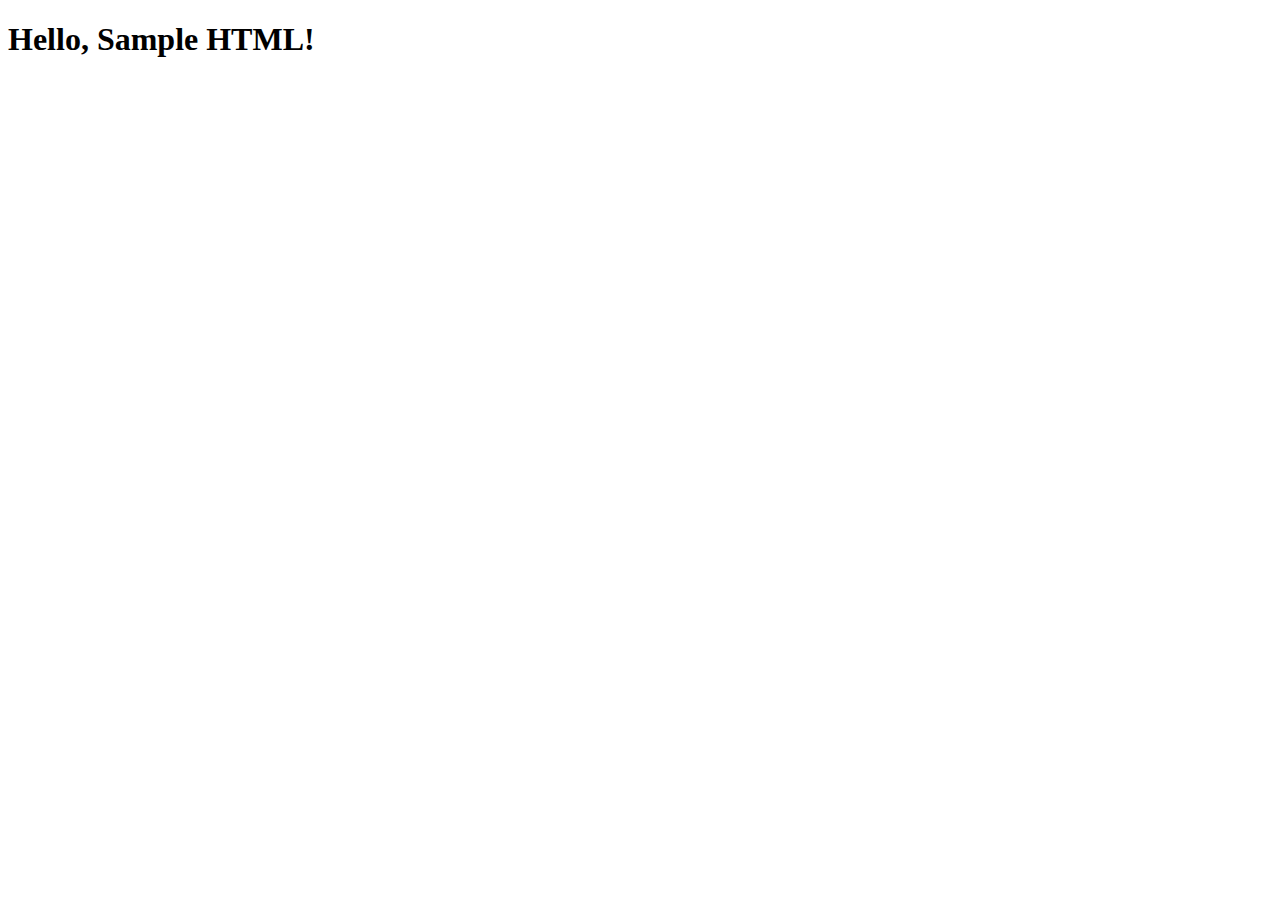
<file: __sample__/index.html>
<!DOCTYPE html>
<html>
  <head>
    <title>sample code</title>
    <link rel="stylesheet" href="styles.css">
  </head>
  <body>
    <h1>Hello, Sample HTML!</h1>
    <script src="main.js"></script>
  </body>
</html>
</file>
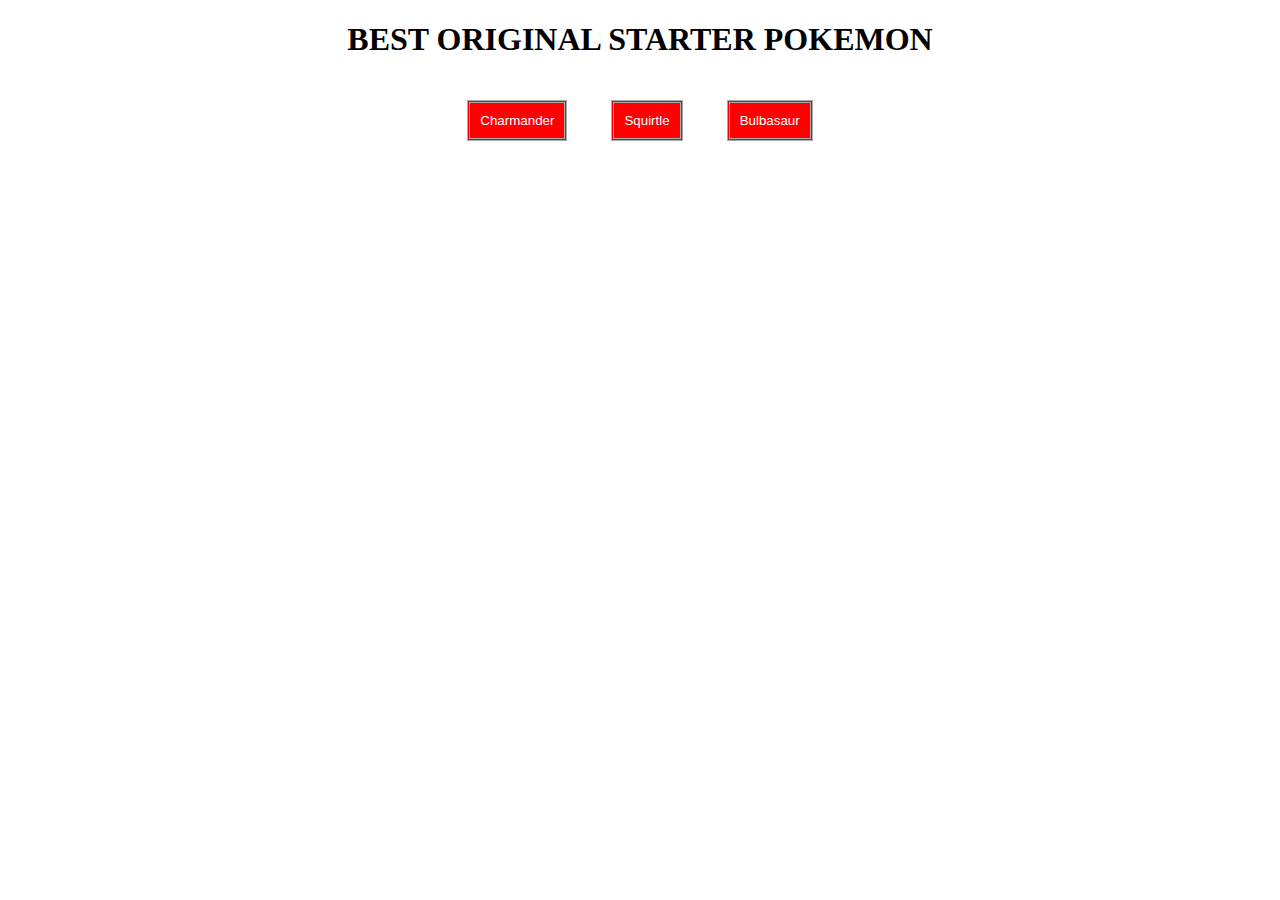
<file: prep-css-box-model/index.html>
<!DOCTYPE html>
<html lang="en">
<head>
  <meta charset="UTF-8">
  <meta name="viewport" content="width=device-width, initial-scale=1.0">
  <title>CSS Box Model</title>
  <link rel="stylesheet" href="style.css">
</head>
<body>
  <h1>BEST ORIGINAL STARTER POKEMON</h1>
  <div>
    <button>Charmander</button>
    <button>Squirtle</button>
    <button>Bulbasaur</button>
  </div>
</body>
</html>
</file>
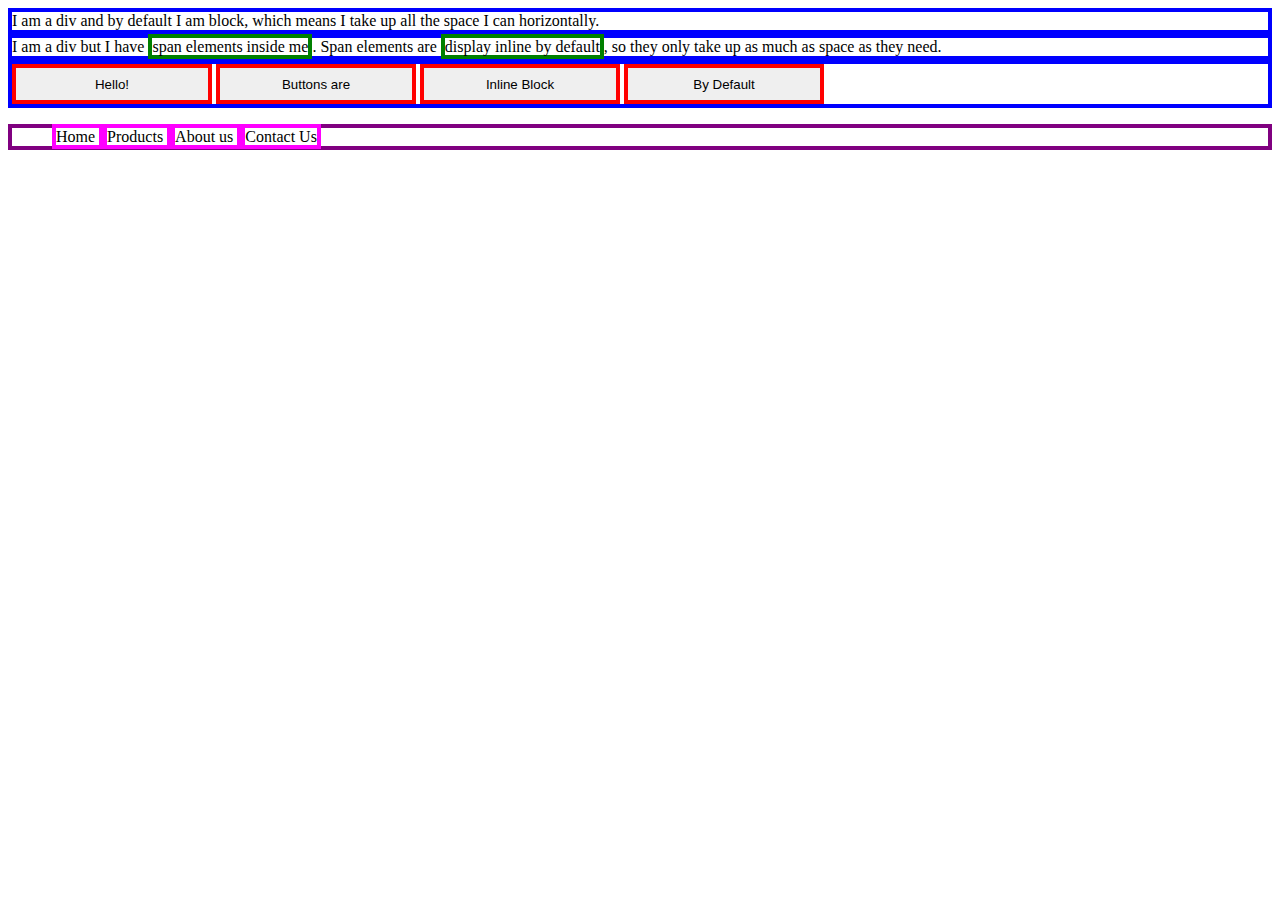
<file: prep-css-display/index.html>
<!DOCTYPE html>
<html lang="en">

<head>
  <meta charset="UTF-8">
  <meta name="viewport" content="width=device-width, initial-scale=1.0">
  <meta http-equiv="X-UA-Compatible" content="ie=edge">
  <title>CSS Display Properties</title>
  <style>
    div {
      border: 4px solid blue;
    }
    span {
      border: 4px solid green;
      height: 100px;
      width: 100px;
    }
    button {
      border: 4px solid red;
      height: 40px;
      width: 200px;
    }
    ul {
      border: 4px solid purple;
    }
    li {
      border: 4px solid magenta;
      display: inline;
    }
  </style>
</head>
<div>I am a div and by default I am block, which means I take up all the space I can horizontally. </div>
  <body>
  <div>
    I am a div but I have <span>span elements inside me</span>.
  Span elements are <span>display inline by default</span>,
  so they only take up as much as space as they need.
  </div>
  <div>
    <button>Hello!</button>
    <button>Buttons are</button>
    <button>Inline Block</button>
    <button>By Default</button>
  </div>
  <ul>
    <li>
      Home
    </li>
    <li>
      Products
    </li>
    <li>
      About us
    </li>
    <li>
      Contact Us
    </li>
  </ul>
  </body>

</html>
</html>
</file>
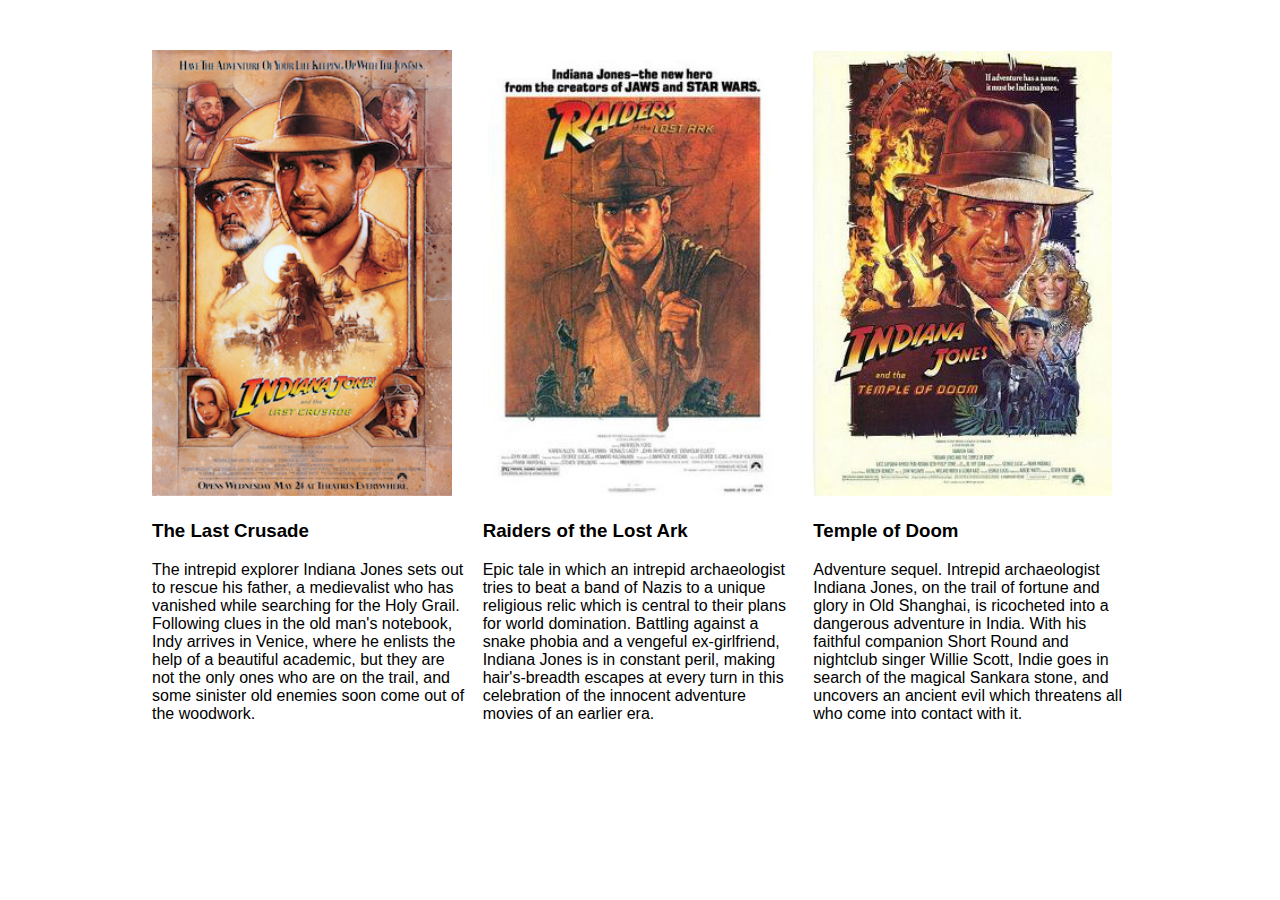
<file: prep-css-layout-classes/index.html>
<!DOCTYPE html>
<html lang="en">

<head>
  <meta charset="UTF-8">
  <meta name="viewport" content="width=device-width, initial-scale=1.0">
  <meta http-equiv="X-UA-Compatible" content="ie=edge">
  <title>CSS Layout Classes</title>
  <link rel="stylesheet" href="reset.css">
  <style>
    /* stylelint-disable block-no-empty */
    body {
      font-family: sans-serif;
    }

    h1 {
      text-align: center;
    }

    .container {
      max-width: 992px;
      margin: auto;
      justify-content: center;
    }

    .row {
      width: 100%;
      display: flex;
      padding-top: 50px;
    }

    .column {
      flex-basis: calc(100% / 3);
      padding-left: 8px;
      padding-right: 8px;
    }
    img {
      width: 300px;
    }
  </style>
</head>
<body>

  <!-- Complete the HTML here -->
  <div class="container">
    <div class="row">
      <div class="column"> <img src="images/crusade.jpg" alt="Crusade.jpg">
        <h3> The Last Crusade</h3><p>The intrepid explorer Indiana Jones sets out to rescue his father, a medievalist who has vanished while searching for
        the Holy Grail. Following clues in the old man's notebook, Indy arrives in Venice, where he enlists the help of a
        beautiful academic, but they are not the only ones who are on the trail, and some sinister old enemies soon come out of
        the woodwork.</p>
      </div>
      <div class="column"> <img src="images/raiders.jpg" alt="Raiders.jpg">
        <h3>Raiders of the Lost Ark</h3>
        <p>Epic tale in which an intrepid archaeologist tries to beat a band of Nazis to a unique religious relic which is central
      to their plans for world domination. Battling against a snake phobia and a vengeful ex-girlfriend, Indiana Jones is in
      constant peril, making hair's-breadth escapes at every turn in this celebration of the innocent adventure movies of an
      earlier era.</p>
      </div>
      <div class="column"> <img src="images/temple.jpg" alt="Temple.jpg">
        <h3>Temple of Doom</h3>
        <p>Adventure sequel. Intrepid archaeologist Indiana Jones, on the trail of fortune and glory in Old Shanghai, is ricocheted
      into a dangerous adventure in India. With his faithful companion Short Round and nightclub singer Willie Scott, Indie
      goes in search of the magical Sankara stone, and uncovers an ancient evil which threatens all who come into contact with
      it.</p>
      </div>
    </div>
  </div>


</body>
</html>
</file>
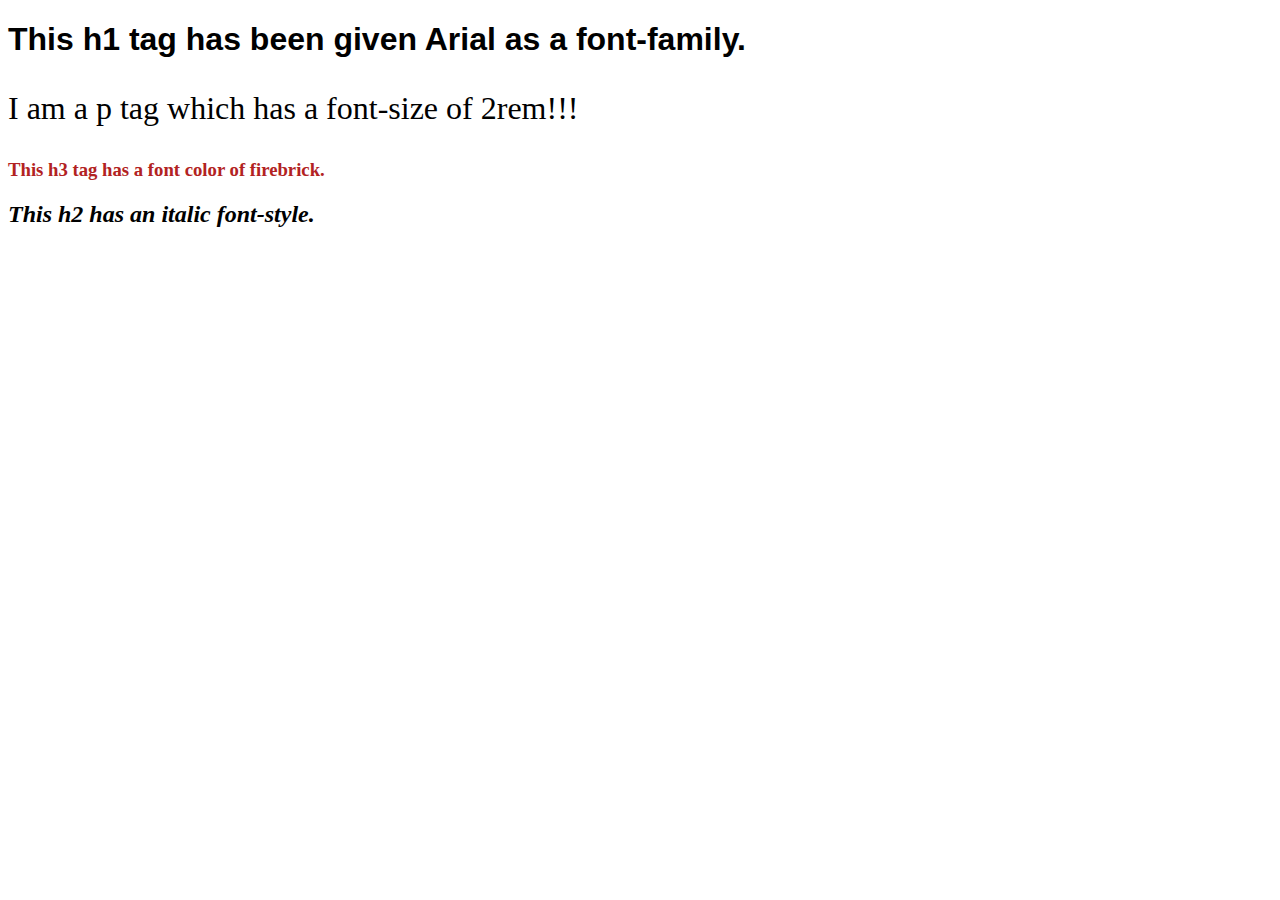
<file: prep-css-syntax/index.html>
<!DOCTYPE html>
<html lang="en">
<head>
  <style>
    h1 {
      font-family: Arial, Helvetica, sans-serif;
    }
    p {
      font-size: 2rem
    }
    h3 {
      color: firebrick
    }
    h2 {
      font-style: italic
    }
  </style>
  <meta charset="UTF-8">
  <meta name="viewport" content="width=device-width, initial-scale=1.0">
  <title>CSS Syntax</title>
</head>
<body>
  <h1>This h1 tag has been given Arial as a font-family.</h1>
  <p>I am a p tag which has a font-size of 2rem!!!</p>
  <h3>This h3 tag has a font color of firebrick.</h3>
  <h2>This h2 has an italic font-style.</h2>
</body>
</html>
</file>
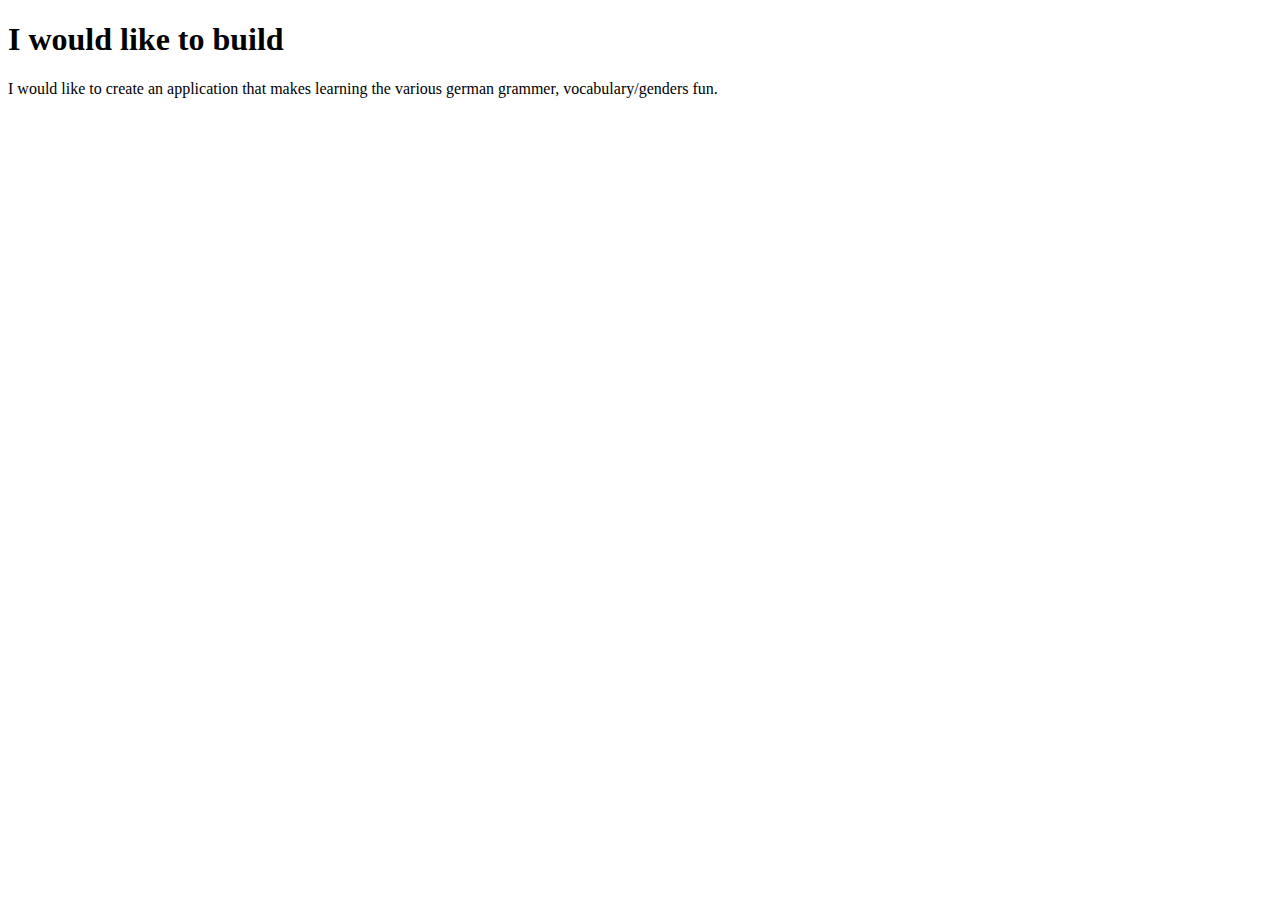
<file: prep-example/index.html>
<!DOCTYPE html>
<html>
<head>
  <title>prep-example</title>
</head>
<body>
  <h1>I would like to build</h1>
  <p>
    <!-- write your app ideas here 👇 -->
    I would like to create an application that
makes learning the various german grammer,
vocabulary/genders fun.


  </p>
</body>
</html>
</file>
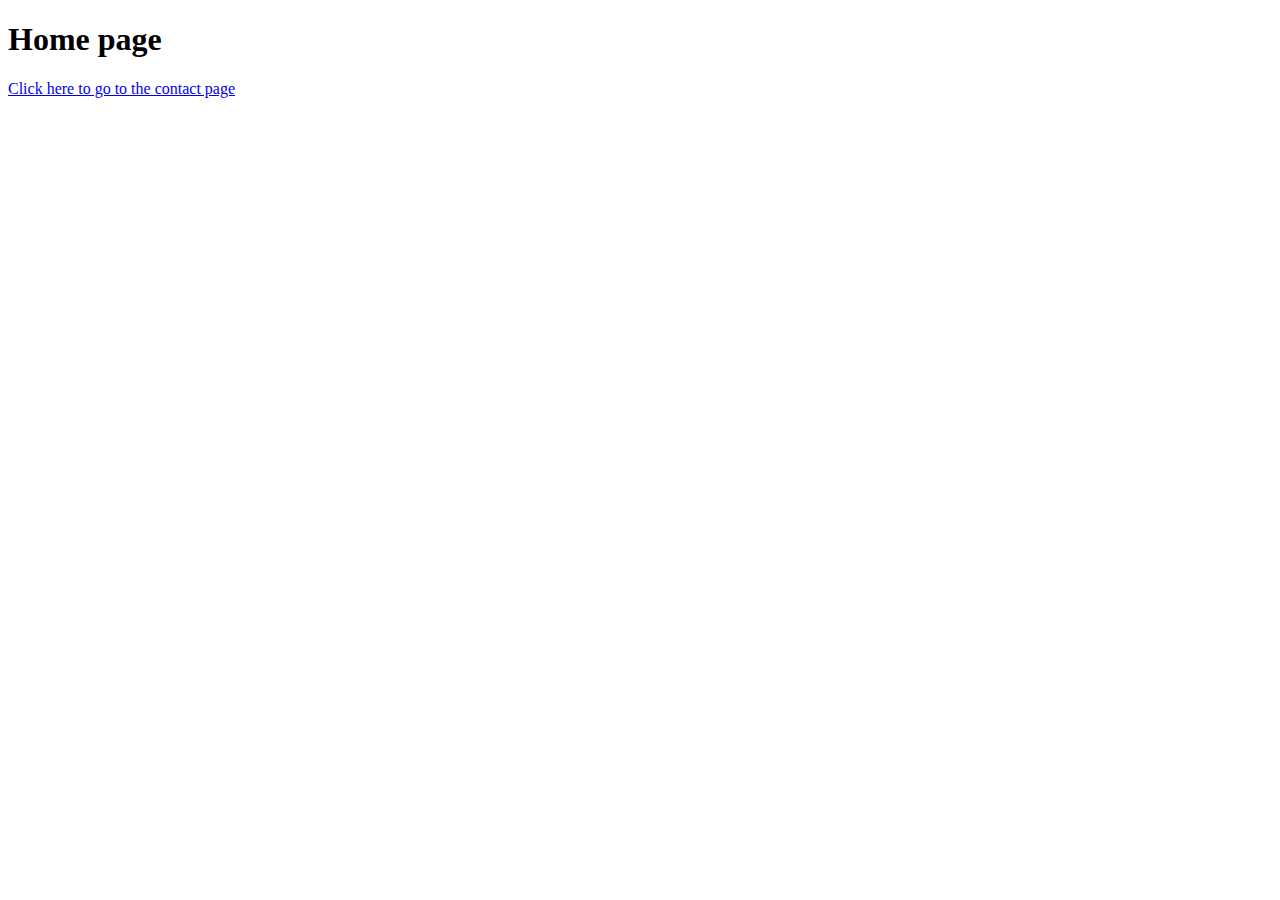
<file: prep-html-links/index.html>
<!DOCTYPE html>
<html lang="en">
<head>
  <meta charset="UTF-8">
  <meta name="viewport" content="width=device-width, initial-scale=1.0">
  <title>Home Page</title>
</head>
<body>
  <h1>Home page</h1>
  <a href="contact-us/contact-us.html"><div>Click here to go to the contact page</div></a>
</body>
</html>
</file>
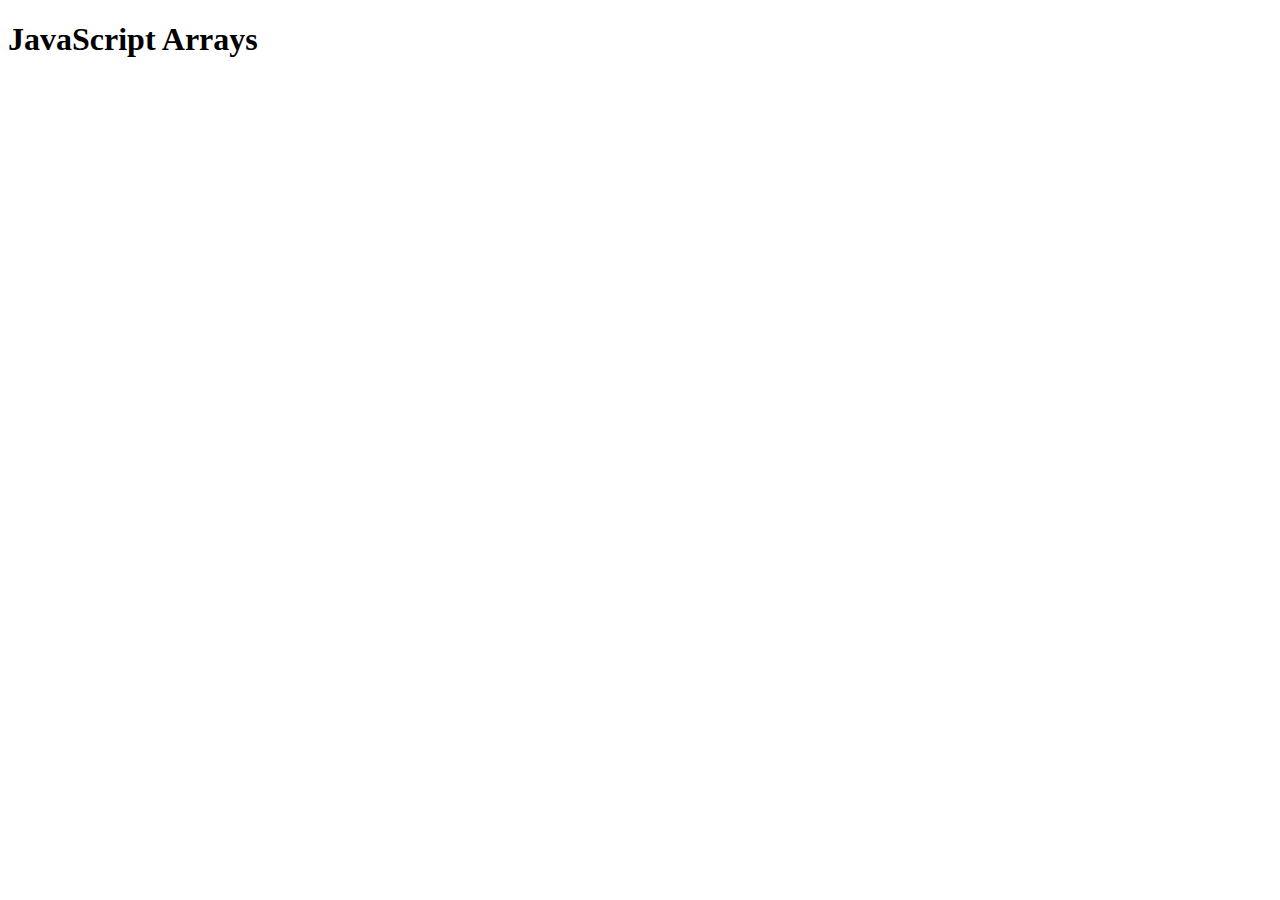
<file: prep-javascript-arrays/index.html>
<!DOCTYPE html>
<html lang="en">

<head>
  <meta charset="UTF-8">
  <meta name="viewport" content="width=device-width, initial-scale=1.0">
  <title>JavaScript Arrays</title>
  <script src="main.js"></script>
</head>

<body>
  <h1>JavaScript Arrays</h1>

</body>

</html>
</file>
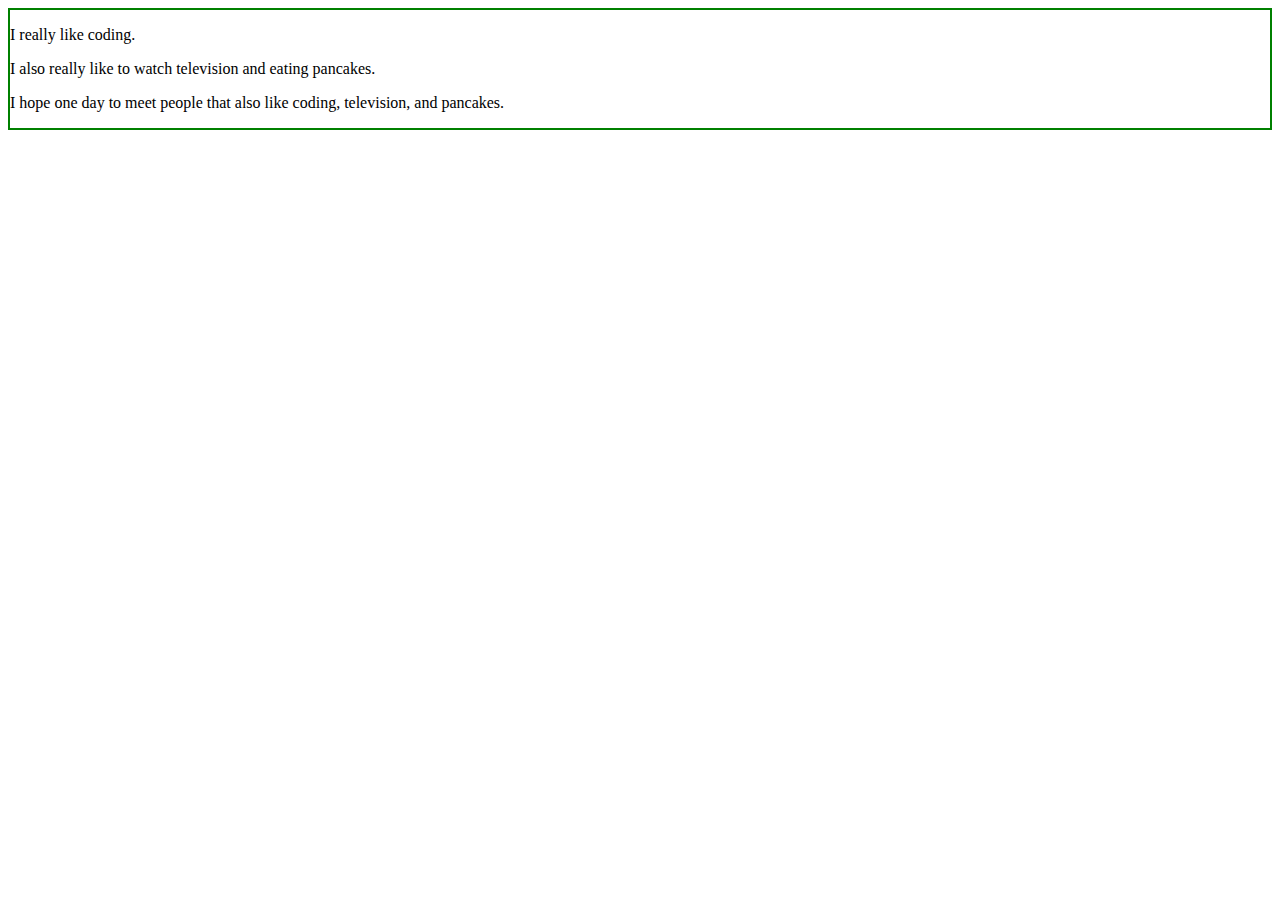
<file: prep-javascript-dom-manipulation/index.html>
<!DOCTYPE html>
<html lang="en">

<head>
  <meta charset="UTF-8">
  <meta name="viewport" content="width=device-width, initial-scale=1.0">
  <title>JavaScript DOM Manipulation</title>
  <style>
    #container {
      border: 2px solid green;
    }
  </style>
</head>

<body>
  <div id="container">
    <p class="first-paragraph">
      I really like coding.
    </p>
    <p class="second-paragraph">

    </p>
    <p class="third-paragraph">

    </p>
  </div>
  <script>
    // Your code here
    var $secondParagraph = document.querySelector('p.second-paragraph');
    console.log('Second Paragraph', $secondParagraph);
    $secondParagraph.textContent = 'I also really like to watch television and eating pancakes.';

    var $thirdParagraph = document.querySelector('p.third-paragraph');
    $thirdParagraph.textContent = 'I hope one day to meet people that also like coding, television, and pancakes.';
    console.log('Third Paragraph', $thirdParagraph);
  </script>
</body>

</html>
</file>
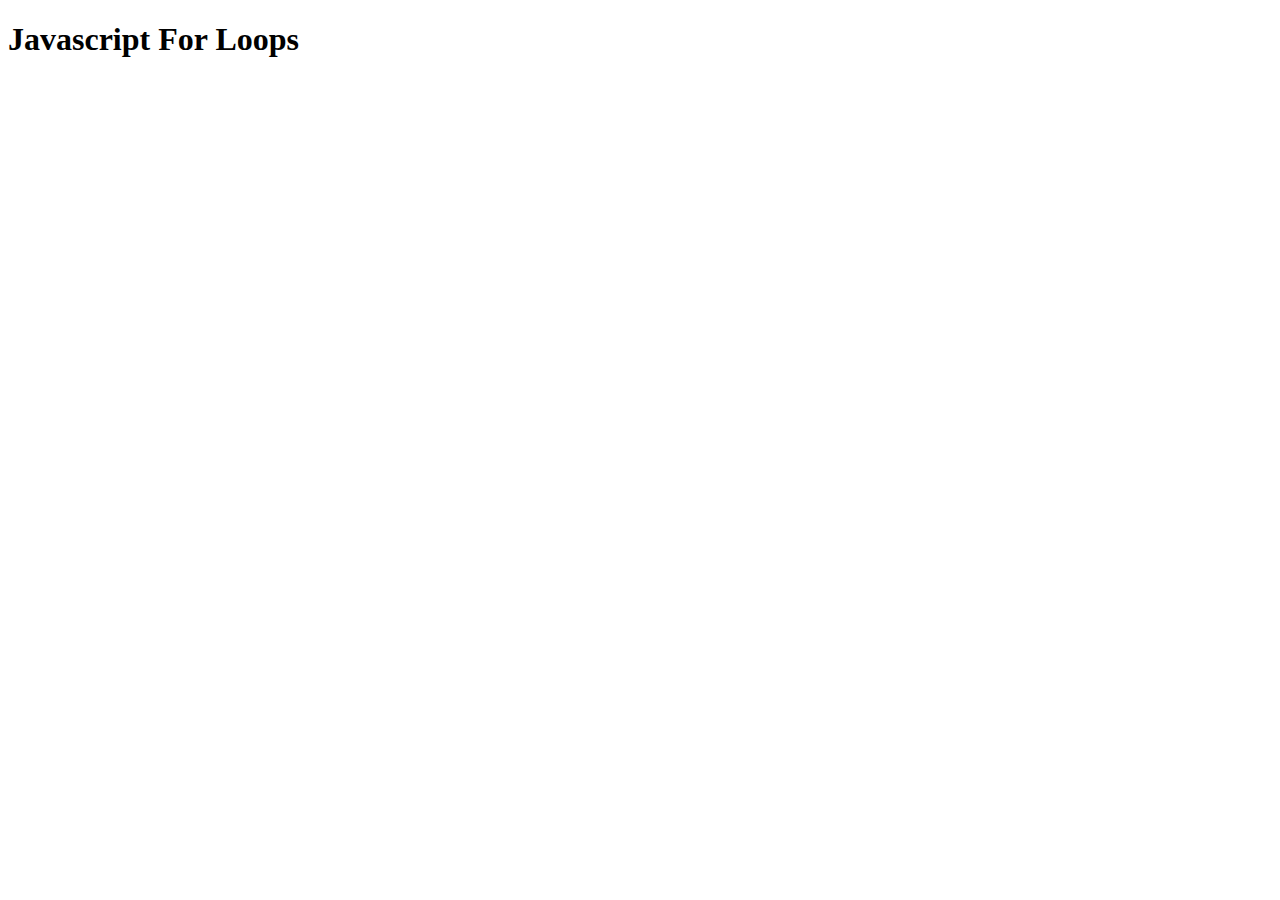
<file: prep-javascript-for-loops/index.html>
<!DOCTYPE html>
<html lang="en">

<head>
  <meta charset="UTF-8">
  <meta name="viewport" content="width=device-width, initial-scale=1.0">
  <title>Javascript For Loops</title>
</head>

<body>
  <h1>Javascript For Loops</h1>
  <script src="main.js"></script>
</body>

</html>
</file>
<file: __sample__/styles.css>
.example {
  text-align: center;
}
</file>
<file: prep-css-box-model/style.css>
body {
  text-align: center;
}

button {
  margin: 20px;
  background-color: red;
  color: white;
  padding: 10px;
  border: 3px double darkgray

  /* 👇 YOUR CODE HERE 👇 */
}
</file>
